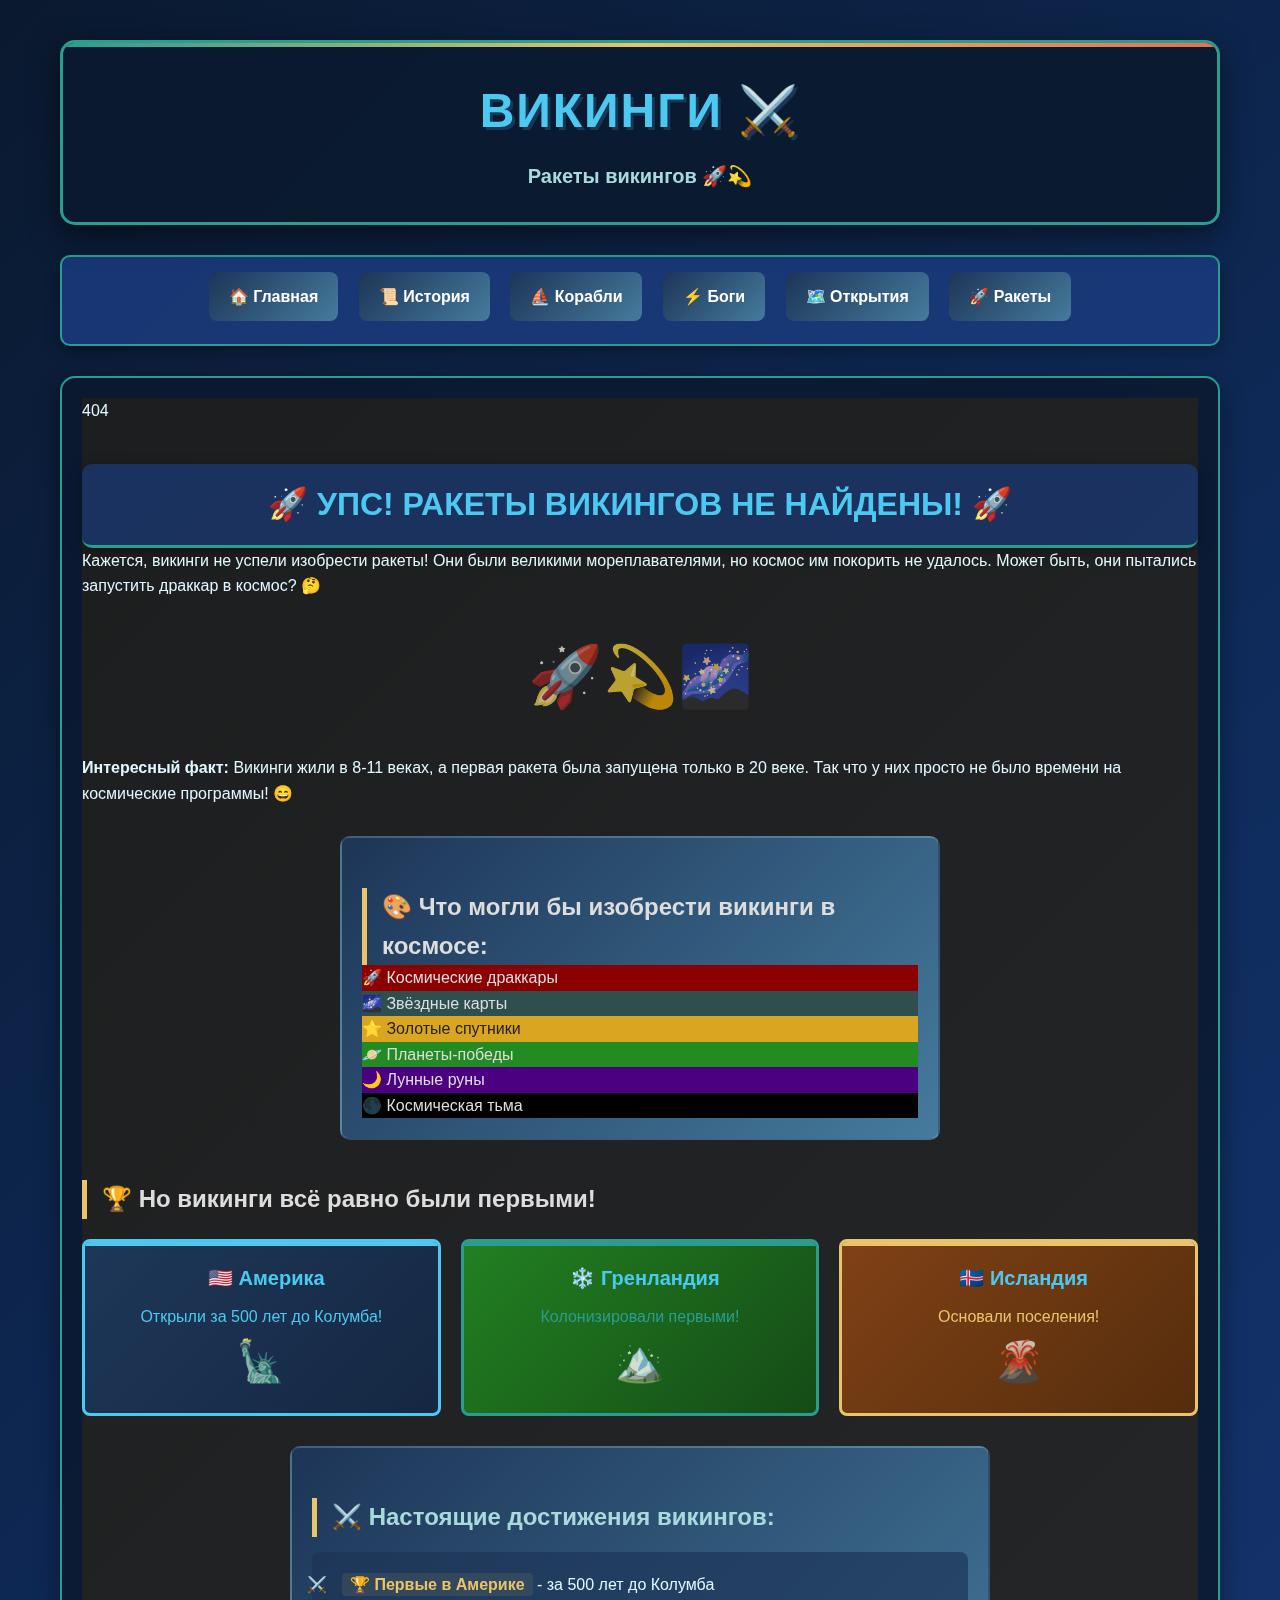
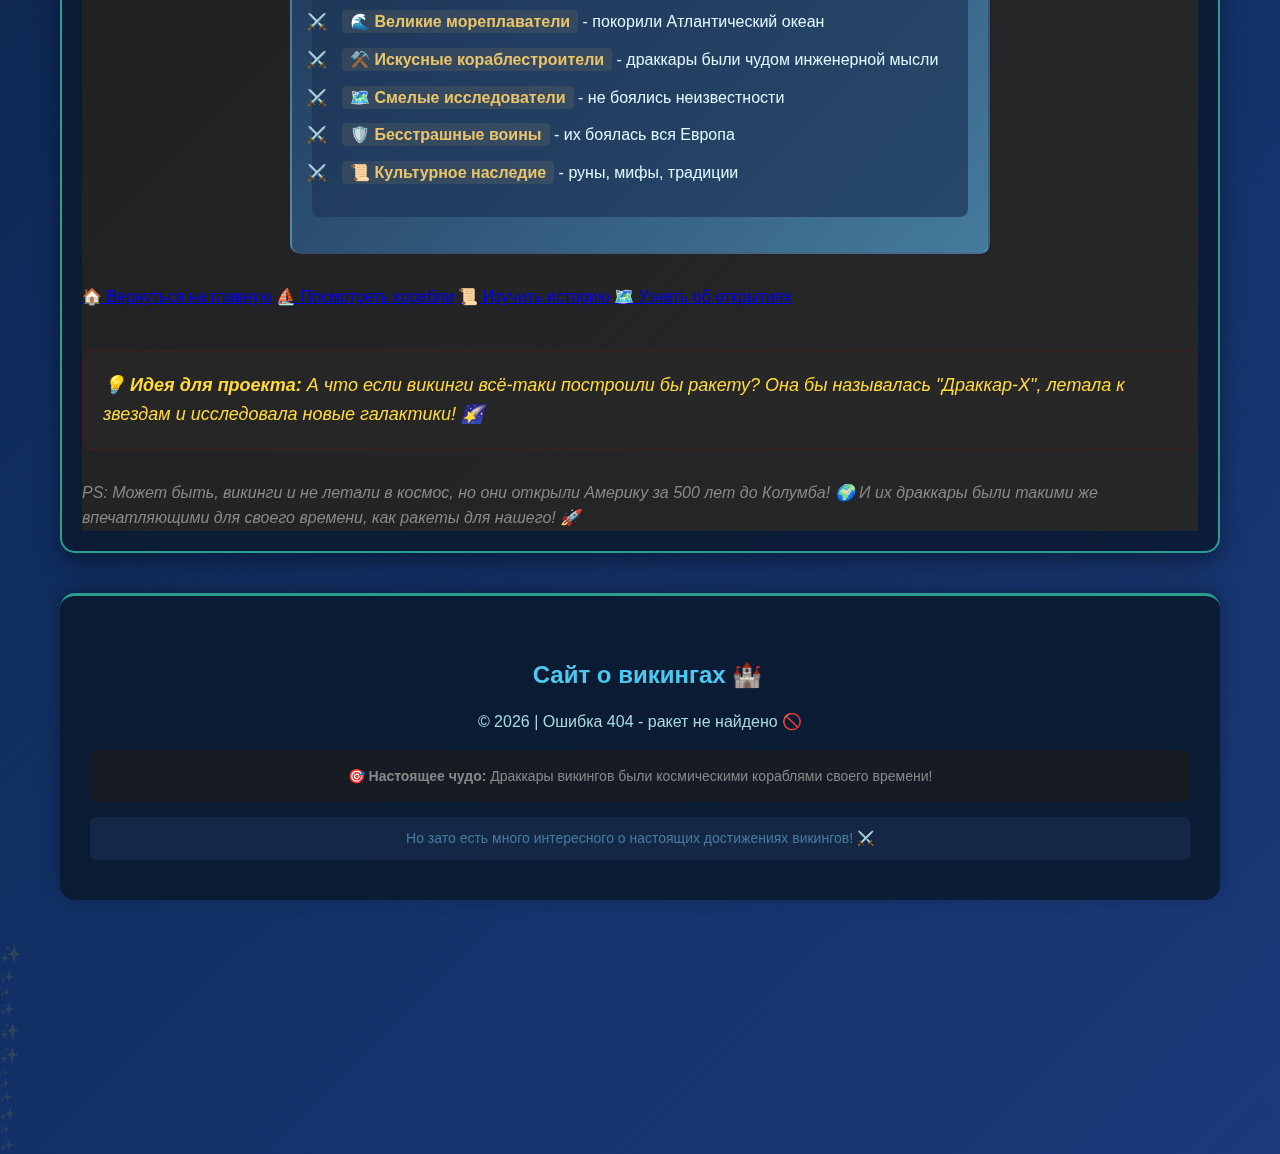
<file: rockets.html>
<!DOCTYPE html>
<html lang="ru" class="rockets-page">
<head>
    <meta charset="UTF-8">
    <meta name="viewport" content="width=device-width, initial-scale=1.0">
    <title>Ошибка 404 - Викинги</title>
    <link rel="stylesheet" href="style.css">
</head>
<body>
    <div class="container">
        <header>
            <h1>ВИКИНГИ ⚔️</h1>
            <p>Ракеты викингов 🚀💫</p>
        </header>
        
        <nav>
            <a href="index.html">🏠 Главная</a>
            <a href="history.html">📜 История</a>
            <a href="ships.html">⛵ Корабли</a>
            <a href="gods.html">⚡ Боги</a>
            <a href="discoveries.html">🗺️ Открытия</a>
            <a href="rockets.html">🚀 Ракеты</a>
        </nav>
        
        <div class="content">
            <div class="error-container" style="background: linear-gradient(135deg, rgba(30,30,30,0.95), rgba(40,40,40,0.95));">
                <div class="error-code">404</div>
                <h2 class="error-message">🚀 УПС! РАКЕТЫ ВИКИНГОВ НЕ НАЙДЕНЫ! 🚀</h2>
                
                <p class="error-description">
                    Кажется, викинги не успели изобрести ракеты! Они были великими мореплавателями, 
                    но космос им покорить не удалось. Может быть, они пытались запустить драккар в космос? 🤔
                </p>
                
                <div class="float" style="font-size: 60px; text-align: center; margin: 30px auto; display: block; opacity: 0.8;">
                    🚀💫🌌
                </div>
                
                <p class="error-description">
                    <strong>Интересный факт:</strong> Викинги жили в 8-11 веках, а первая ракета была запущена 
                    только в 20 веке. Так что у них просто не было времени на космические программы! 😄
                </p>
                
                <div class="fact-box dark-gradient" style="margin: 30px auto; max-width: 600px;">
                    <h3 style="color: #ddd;">🎨 Что могли бы изобрести викинги в космосе:</h3>
                    <div class="color-palette">
                        <div class="color-item" style="background: #8B0000; color: #ddd;">🚀 Космические драккары</div>
                        <div class="color-item" style="background: #2F4F4F; color: #ddd;">🌌 Звёздные карты</div>
                        <div class="color-item" style="background: #DAA520; color: #222;">⭐ Золотые спутники</div>
                        <div class="color-item" style="background: #228B22; color: #ddd;">🪐 Планеты-победы</div>
                        <div class="color-item" style="background: #4B0082; color: #ddd;">🌙 Лунные руны</div>
                        <div class="color-item" style="background: #000000; color: #ddd;">🌑 Космическая тьма</div>
                    </div>
                </div>
                
                <h3 style="color: #ddd; margin-top: 40px;">🏆 Но викинги всё равно были первыми!</h3>
                <div class="discovery-container">
                    <div class="discovery-box" style="background: linear-gradient(135deg, rgba(30,58,95,0.9), rgba(20,40,70,0.9));">
                        <h4>🇺🇸 Америка</h4>
                        <p>Открыли за 500 лет до Колумба!</p>
                        <p style="font-size: 40px; opacity: 0.8;">🗽</p>
                    </div>
                    <div class="discovery-box" style="background: linear-gradient(135deg, rgba(34,139,34,0.9), rgba(20,80,20,0.9));">
                        <h4>❄️ Гренландия</h4>
                        <p>Колонизировали первыми!</p>
                        <p style="font-size: 40px; opacity: 0.8;">🏔️</p>
                    </div>
                    <div class="discovery-box" style="background: linear-gradient(135deg, rgba(139,69,19,0.9), rgba(90,45,10,0.9));">
                        <h4>🇮🇸 Исландия</h4>
                        <p>Основали поселения!</p>
                        <p style="font-size: 40px; opacity: 0.8;">🌋</p>
                    </div>
                </div>
                
                <div class="fact-box dark-gradient" style="margin: 30px auto; max-width: 700px;">
                    <h3>⚔️ Настоящие достижения викингов:</h3>
                    <ul>
                        <li><strong>🏆 Первые в Америке</strong> - за 500 лет до Колумба</li>
                        <li><strong>🌊 Великие мореплаватели</strong> - покорили Атлантический океан</li>
                        <li><strong>⚒️ Искусные кораблестроители</strong> - драккары были чудом инженерной мысли</li>
                        <li><strong>🗺️ Смелые исследователи</strong> - не боялись неизвестности</li>
                        <li><strong>🛡️ Бесстрашные воины</strong> - их боялась вся Европа</li>
                        <li><strong>📜 Культурное наследие</strong> - руны, мифы, традиции</li>
                    </ul>
                </div>
                
                <div class="error-buttons">
                    <a href="index.html" class="error-button">🏠 Вернуться на главную</a>
                    <a href="ships.html" class="error-button">⛵ Посмотреть корабли</a>
                    <a href="history.html" class="error-button">📜 Изучить историю</a>
                    <a href="discoveries.html" class="error-button">🗺️ Узнать об открытиях</a>
                </div>
                
                <div style="margin-top: 40px; padding: 20px; background: rgba(40,40,40,0.7); border-radius: 10px; border: 1px solid rgba(139,0,0,0.3);">
                    <p style="color: #ffd93d; font-size: 18px; font-style: italic;">
                        💡 <strong>Идея для проекта:</strong> А что если викинги всё-таки построили бы ракету? 
                        Она бы называлась "Драккар-Х", летала к звездам и исследовала новые галактики! 🌠
                    </p>
                </div>
                
                <p style="margin-top: 30px; color: #888; font-style: italic;">
                    PS: Может быть, викинги и не летали в космос, но они открыли Америку за 500 лет до Колумба! 🌍
                    И их драккары были такими же впечатляющими для своего времени, как ракеты для нашего! 🚀
                </p>
            </div>
        </div>
        
        <footer>
            <h3>Сайт о викингах 🏰</h3>
            <p>© 2026 | Ошибка 404 - ракет не найдено 🚫</p>
            <div style="margin: 15px 0; padding: 10px; background: rgba(30,30,30,0.7); border-radius: 5px;">
                <p style="margin: 5px 0; font-size: 14px; color: #888;">
                    🎯 <strong>Настоящее чудо:</strong> Драккары викингов были космическими кораблями своего времени!
                </p>
            </div>
            <p class="footer-note">Но зато есть много интересного о настоящих достижениях викингов! ⚔️</p>
        </footer>
    </div>
    
    <script>
        document.addEventListener('DOMContentLoaded', function() {
            console.log('🚀 Страница с ракетами викингов загружена!');
            
            const errorCode = document.querySelector('.error-code');
            const floatElement = document.querySelector('.float');
            setTimeout(() => {
                errorCode.classList.add('shake');
            }, 1000);
            
            setInterval(() => {
                errorCode.classList.remove('shake');
                setTimeout(() => {
                    errorCode.classList.add('shake');
                }, 50);
            }, 5000);
            if (floatElement) {
                floatElement.style.display = 'block';
                floatElement.style.fontSize = '60px';
                floatElement.style.textAlign = 'center';
                floatElement.style.margin = '30px auto';
                floatElement.style.animation = 'float 2s ease-in-out infinite';
                floatElement.style.opacity = '0.7';
            }
            function createFlyingRocket() {
                const rocket = document.createElement('div');
                rocket.innerHTML = '🚀';
                rocket.style.position = 'fixed';
                rocket.style.left = '-100px';
                rocket.style.top = Math.random() * 80 + 10 + '%';
                rocket.style.fontSize = Math.random() * 30 + 20 + 'px';
                rocket.style.zIndex = '9999';
                rocket.style.opacity = '0.4';
                rocket.style.filter = 'brightness(0.7)';
                const randomY = Math.random() * 100 - 50;
                const randomRotate = Math.random() * 20 - 10;
                rocket.style.setProperty('--random-y', `${randomY}px`);
                rocket.style.setProperty('--random-rotate', `${randomRotate}deg`);
                rocket.style.animation = `flyRocket ${3 + Math.random() * 4}s linear forwards`;
                document.body.appendChild(rocket);
                
                setTimeout(() => {
                    rocket.remove();
                }, 10000);
            }
            for (let i = 0; i < 4; i++) {
                setTimeout(() => createFlyingRocket(), i * 1800);
            }
            function createStar() {
                const star = document.createElement('div');
                star.innerHTML = '✨';
                star.className = 'star';
                star.style.left = Math.random() * 100 + '%';
                star.style.top = Math.random() * 100 + '%';
                star.style.fontSize = Math.random() * 12 + 6 + 'px';
                star.style.opacity = '0.15';
                star.style.filter = 'brightness(0.8)';
                star.style.animation = `twinkle ${2 + Math.random() * 3}s infinite alternate`;
                document.body.appendChild(star);
            }
            for (let i = 0; i < 12; i++) {
                createStar();
            }
            const style = document.createElement('style');
            style.textContent = `
                @keyframes colorChangeDark {
                    0% { color: #8B0000; text-shadow: 0 0 10px rgba(139,0,0,0.5); }
                    25% { color: #8B4513; text-shadow: 0 0 10px rgba(139,69,19,0.5); }
                    50% { color: #2E8B57; text-shadow: 0 0 10px rgba(46,139,87,0.5); }
                    75% { color: #1E3A5F; text-shadow: 0 0 10px rgba(30,58,95,0.5); }
                    100% { color: #4B0082; text-shadow: 0 0 10px rgba(75,0,130,0.5); }
                }
                
                .rockets-page .error-code {
                    animation: colorChangeDark 4s infinite alternate;
                }
            `;
            document.head.appendChild(style);
            const buttons = document.querySelectorAll('.error-button');
            buttons.forEach(button => {
                button.addEventListener('mouseenter', function() {
                    this.style.transform = 'translateY(-5px) scale(1.1)';
                    this.style.boxShadow = '0 10px 25px rgba(139, 0, 0, 0.3)';
                });
                
                button.addEventListener('mouseleave', function() {
                    this.style.transform = 'translateY(0) scale(1)';
                    this.style.boxShadow = '';
                });
            });
            console.log('%c🚀 ВНИМАНИЕ! 🚀', 'color: #8B0000; font-size: 24px; font-weight: bold;');
            console.log('%cРакеты викингов не обнаружены, но их корабли были не менее впечатляющими!', 'color: #8B4513; font-size: 16px;');
        });
    </script>
</body>
</html>
</file>
<file: style.css>
* {
    margin: 0;
    padding: 0;
    box-sizing: border-box;
}

body {
    font-family: 'Arial', sans-serif;
    line-height: 1.6;
    background: linear-gradient(135deg, #0a192f 0%, #0f2c5d 50%, #1a3a7a 100%);
    color: #e0f7ff;
    min-height: 100vh;
    position: relative;
    overflow-x: hidden;
}

body::before {
    content: '';
    position: fixed;
    top: 0;
    left: 0;
    width: 100%;
    height: 100%;
    background-image: url('https://images.unsplash.com/photo-1546182990-dffeafbe841d?ixlib=rb-4.0.3&auto=format&fit=crop&w=1920&q=80');
    background-size: cover;
    background-position: center;
    background-attachment: fixed;
    filter: blur(8px) brightness(0.4);
    z-index: -1;
}

.container {
    max-width: 1200px;
    margin: 20px auto;
    padding: 20px;
    position: relative;
    z-index: 1;
}

header {
    background: rgba(10, 25, 47, 0.9);
    color: white;
    text-align: center;
    padding: 30px;
    margin-bottom: 30px;
    border-radius: 15px;
    border: 3px solid #2a9d8f;
    box-shadow: 0 10px 30px rgba(0, 0, 0, 0.5);
    position: relative;
    overflow: hidden;
}

header::before {
    content: '';
    position: absolute;
    top: 0;
    left: 0;
    right: 0;
    height: 4px;
    background: linear-gradient(90deg, #2a9d8f, #e9c46a, #e76f51);
}

h1 {
    margin: 0;
    font-size: 48px;
    color: #4cc9f0;
    text-shadow: 3px 3px 0 #1d3557;
    font-weight: bold;
    letter-spacing: 2px;
}

header p {
    font-size: 20px;
    margin-top: 10px;
    color: #a8dadc;
    font-weight: bold;
}

h2 {
    color: #4cc9f0;
    border-bottom: 3px solid #2a9d8f;
    padding-bottom: 10px;
    margin-top: 40px;
    font-size: 32px;
    text-align: center;
    background: rgba(26, 58, 122, 0.7);
    padding: 15px;
    border-radius: 10px;
    box-shadow: 0 5px 15px rgba(0, 0, 0, 0.3);
}

h3 {
    color: #a8dadc;
    font-size: 24px;
    margin-top: 30px;
    padding-left: 15px;
    border-left: 5px solid #e9c46a;
}

h4 {
    color: #4cc9f0;
    font-size: 20px;
    margin-bottom: 10px;
    padding-left: 10px;
}

nav {
    background: rgba(26, 58, 122, 0.9);
    padding: 15px;
    text-align: center;
    margin-bottom: 30px;
    border-radius: 10px;
    border: 2px solid #2a9d8f;
    box-shadow: 0 5px 15px rgba(0, 0, 0, 0.3);
}

nav a {
    color: white;
    text-decoration: none;
    margin: 0 8px;
    font-weight: bold;
    font-size: 16px;
    padding: 12px 20px;
    border-radius: 8px;
    background: linear-gradient(135deg, #1d3557, #457b9d);
    transition: all 0.4s cubic-bezier(0.175, 0.885, 0.32, 1.275);
    display: inline-block;
    position: relative;
    overflow: hidden;
}

nav a::before {
    content: '';
    position: absolute;
    top: 0;
    left: -100%;
    width: 100%;
    height: 100%;
    background: linear-gradient(90deg, transparent, rgba(255, 255, 255, 0.2), transparent);
    transition: left 0.6s;
}

nav a:hover::before {
    left: 100%;
}

nav a:hover {
    background: linear-gradient(135deg, #457b9d, #1d3557);
    transform: translateY(-5px) scale(1.05);
    box-shadow: 0 10px 20px rgba(0, 0, 0, 0.4);
    color: #e9c46a;
}

.main-content {
    display: flex;
    flex-wrap: wrap;
    gap: 30px;
    margin-bottom: 40px;
}

.content {
    flex: 3;
    min-width: 300px;
    padding: 20px;
    background: rgba(10, 25, 47, 0.85);
    border-radius: 15px;
    border: 2px solid #2a9d8f;
    box-shadow: 0 10px 25px rgba(0, 0, 0, 0.4);
}

.sidebar {
    flex: 1;
    min-width: 280px;
    background: rgba(26, 58, 122, 0.85);
    padding: 25px;
    border-radius: 15px;
    border-left: 5px solid #e9c46a;
    box-shadow: 0 10px 25px rgba(0, 0, 0, 0.4);
}

.video-container {
    background: rgba(29, 53, 87, 0.9);
    padding: 20px;
    border-radius: 10px;
    margin: 25px 0;
    text-align: center;
    border: 2px solid #4cc9f0;
    box-shadow: 0 5px 15px rgba(0, 0, 0, 0.3);
}

.video-container iframe {
    width: 100%;
    max-width: 800px;
    height: 400px;
    border: none;
    border-radius: 8px;
    border: 2px solid #2a9d8f;
}

.video-container p {
    margin-top: 15px;
    color: #a8dadc;
    font-size: 14px;
}

.gallery {
    display: flex;
    flex-wrap: wrap;
    gap: 20px;
    justify-content: center;
    margin: 25px 0;
    padding: 20px;
    background: rgba(29, 53, 87, 0.9);
    border-radius: 10px;
}

.photo {
    width: 200px;
    height: 150px;
    border-radius: 10px;
    overflow: hidden;
    border: 3px solid #457b9d;
    position: relative;
    transition: all 0.4s cubic-bezier(0.175, 0.885, 0.32, 1.275);
    cursor: pointer;
}

.photo:hover {
    transform: translateY(-10px) scale(1.05);
    border-color: #e9c46a;
    box-shadow: 0 15px 30px rgba(0, 0, 0, 0.5);
}

.photo img {
    width: 100%;
    height: 100%;
    object-fit: cover;
    transition: transform 0.5s;
}

.photo:hover img {
    transform: scale(1.1);
}

.photo p {
    position: absolute;
    bottom: 0;
    left: 0;
    right: 0;
    background: rgba(10, 25, 47, 0.9);
    color: white;
    padding: 8px;
    text-align: center;
    font-size: 13px;
    margin: 0;
}

ul {
    padding-left: 25px;
    background: rgba(29, 53, 87, 0.7);
    padding: 20px;
    border-radius: 8px;
    margin: 15px 0;
}

li {
    margin-bottom: 12px;
    padding-left: 10px;
    color: #e0f7ff;
    list-style-type: none;
    position: relative;
}

li::before {
    content: '⚔️';
    position: absolute;
    left: -25px;
}

li strong {
    color: #e9c46a;
    background-color: rgba(233, 196, 106, 0.1);
    padding: 3px 8px;
    border-radius: 4px;
}

.fact-box {
    background: linear-gradient(135deg, #1d3557, #457b9d);
    padding: 20px;
    margin: 20px 0;
    border-radius: 10px;
    border-left: 5px solid #e76f51;
    border: 2px solid rgba(255, 255, 255, 0.1);
    transition: transform 0.3s;
}

.fact-box:hover {
    transform: translateY(-5px);
}

.sidebar .fact-box {
    background: rgba(29, 53, 87, 0.9);
    border-left: 5px solid #4cc9f0;
}

table {
    width: 100%;
    border-collapse: collapse;
    margin: 25px 0;
    border: 2px solid #457b9d;
    border-radius: 10px;
    overflow: hidden;
    box-shadow: 0 5px 15px rgba(0, 0, 0, 0.3);
}

th, td {
    border: 1px solid #457b9d;
    padding: 15px;
    text-align: left;
    color: #e0f7ff;
}

th {
    background: linear-gradient(135deg, #1d3557, #2a9d8f);
    color: #e9c46a;
    font-weight: bold;
    font-size: 18px;
}

tr:nth-child(even) {
    background: rgba(69, 123, 157, 0.3);
}

tr:hover {
    background: rgba(233, 196, 106, 0.2);
}

td:first-child {
    font-weight: bold;
    color: #4cc9f0;
}

footer {
    background: rgba(10, 25, 47, 0.9);
    color: white;
    text-align: center;
    padding: 30px;
    margin-top: 40px;
    border-radius: 15px;
    border-top: 3px solid #2a9d8f;
    box-shadow: 0 -5px 20px rgba(0, 0, 0, 0.3);
}

footer h3 {
    color: #4cc9f0;
    margin-bottom: 15px;
    font-size: 24px;
    border-left: none;
}

footer p {
    margin: 10px 0;
    color: #a8dadc;
    font-size: 16px;
}

.footer-note {
    font-size: 14px;
    margin-top: 15px;
    color: #457b9d;
    padding: 10px;
    background: rgba(29, 53, 87, 0.5);
    border-radius: 6px;
}

.button {
    display: inline-flex;
    align-items: center;
    gap: 10px;
    background: linear-gradient(135deg, #2a9d8f, #4cc9f0);
    color: #1d3557;
    padding: 12px 25px;
    text-decoration: none;
    font-weight: bold;
    border-radius: 8px;
    margin: 8px;
    border: none;
    font-size: 16px;
    transition: all 0.4s cubic-bezier(0.175, 0.885, 0.32, 1.275);
    position: relative;
    overflow: hidden;
    box-shadow: 0 5px 15px rgba(0, 0, 0, 0.3);
}

.button::before {
    content: '';
    position: absolute;
    top: 50%;
    left: 50%;
    width: 0;
    height: 0;
    border-radius: 50%;
    background: rgba(255, 255, 255, 0.3);
    transform: translate(-50%, -50%);
    transition: width 0.6s, height 0.6s;
}

.button:hover::before {
    width: 300px;
    height: 300px;
}

.button:hover {
    transform: translateY(-8px) scale(1.1);
    box-shadow: 0 15px 30px rgba(0, 0, 0, 0.4);
    background: linear-gradient(135deg, #4cc9f0, #2a9d8f);
}

.button-container {
    text-align: center;
    margin-top: 20px;
    padding-top: 20px;
    border-top: 2px dashed rgba(168, 218, 220, 0.3);
}

.more-facts {
    background: linear-gradient(135deg, #1d3557, #457b9d);
    padding: 25px;
    border-radius: 10px;
    margin-top: 30px;
    border: 2px solid rgba(233, 196, 106, 0.3);
    box-shadow: 0 10px 20px rgba(0, 0, 0, 0.3);
}

.discovery-container {
    display: flex;
    flex-wrap: wrap;
    gap: 20px;
    margin: 20px 0;
}

.discovery-box {
    flex: 1;
    min-width: 250px;
    padding: 20px;
    border-radius: 8px;
    color: #e0f7ff;
    text-align: center;
    border: 3px solid;
    background: rgba(10, 25, 47, 0.8);
    transition: all 0.4s;
    position: relative;
    overflow: hidden;
}

.discovery-box::before {
    content: '';
    position: absolute;
    top: 0;
    left: 0;
    right: 0;
    height: 4px;
    background: currentColor;
}

.discovery-box:hover {
    transform: translateY(-10px) rotateX(5deg);
    box-shadow: 0 20px 40px rgba(0, 0, 0, 0.4);
}

.discovery-box:nth-child(1) {
    border-color: #4cc9f0;
    color: #4cc9f0;
}

.discovery-box:nth-child(2) {
    border-color: #2a9d8f;
    color: #2a9d8f;
}

.discovery-box:nth-child(3) {
    border-color: #e9c46a;
    color: #e9c46a;
}

.runes-container {
    background: rgba(10, 25, 47, 0.9);
    color: white;
    padding: 30px;
    border-radius: 10px;
    margin: 30px 0;
    text-align: center;
    border: 3px solid #e76f51;
    box-shadow: 0 10px 30px rgba(0, 0, 0, 0.4);
}

.runes-text {
    font-size: 36px;
    letter-spacing: 15px;
    margin: 20px 0;
    font-family: 'Courier New', monospace;
    color: #e9c46a;
    font-weight: bold;
    background: rgba(0, 0, 0, 0.3);
    padding: 20px;
    border-radius: 8px;
    border: 2px solid #2a9d8f;
    text-shadow: 0 0 10px rgba(233, 196, 106, 0.5);
}

.runes-container p:last-child {
    font-size: 16px;
    color: #a8dadc;
    margin-top: 15px;
}

.quiz-container {
    background: rgba(29, 53, 87, 0.9);
    padding: 30px;
    border-radius: 10px;
    margin: 30px 0;
    border: 3px solid #4cc9f0;
}

.question {
    background: rgba(10, 25, 47, 0.9);
    padding: 20px;
    margin: 20px 0;
    border-radius: 8px;
    border-left: 5px solid #e9c46a;
    transition: transform 0.3s;
}

.question:hover {
    transform: translateX(10px);
}

.answers {
    margin: 15px 0 0 25px;
}

.answer {
    display: block;
    margin: 12px 0;
    padding: 12px;
    background: rgba(69, 123, 157, 0.5);
    border-radius: 6px;
    cursor: pointer;
    transition: all 0.3s;
    border: 2px solid transparent;
}

.answer:hover {
    background: rgba(233, 196, 106, 0.3);
    border-color: #e9c46a;
    transform: translateX(5px);
}

.result {
    text-align: center;
    padding: 30px;
    background: linear-gradient(135deg, #1d3557, #457b9d);
    border-radius: 10px;
    margin-top: 30px;
    border: 3px solid #2a9d8f;
    box-shadow: 0 10px 30px rgba(0, 0, 0, 0.3);
}

@media (max-width: 768px) {
    .container {
        margin: 10px;
        padding: 15px;
    }
    
    .main-content {
        flex-direction: column;
    }
    
    .content, .sidebar {
        width: 100%;
    }
    
    .video-container iframe {
        height: 250px;
    }
    
    .photo {
        width: 160px;
        height: 120px;
    }
    
    .discovery-box {
        min-width: 100%;
    }
    
    h1 {
        font-size: 36px;
    }
    
    h2 {
        font-size: 28px;
    }
    
    nav a {
        display: block;
        margin: 10px 0;
        width: 100%;
    }
    
    .runes-text {
        font-size: 24px;
        letter-spacing: 8px;
    }
}

::-webkit-scrollbar {
    width: 12px;
}

::-webkit-scrollbar-track {
    background: #1d3557;
}

::-webkit-scrollbar-thumb {
    background: linear-gradient(135deg, #2a9d8f, #4cc9f0);
    border-radius: 6px;
    border: 2px solid #1d3557;
}

::-webkit-scrollbar-thumb:hover {
    background: linear-gradient(135deg, #4cc9f0, #2a9d8f);
}
</file>
